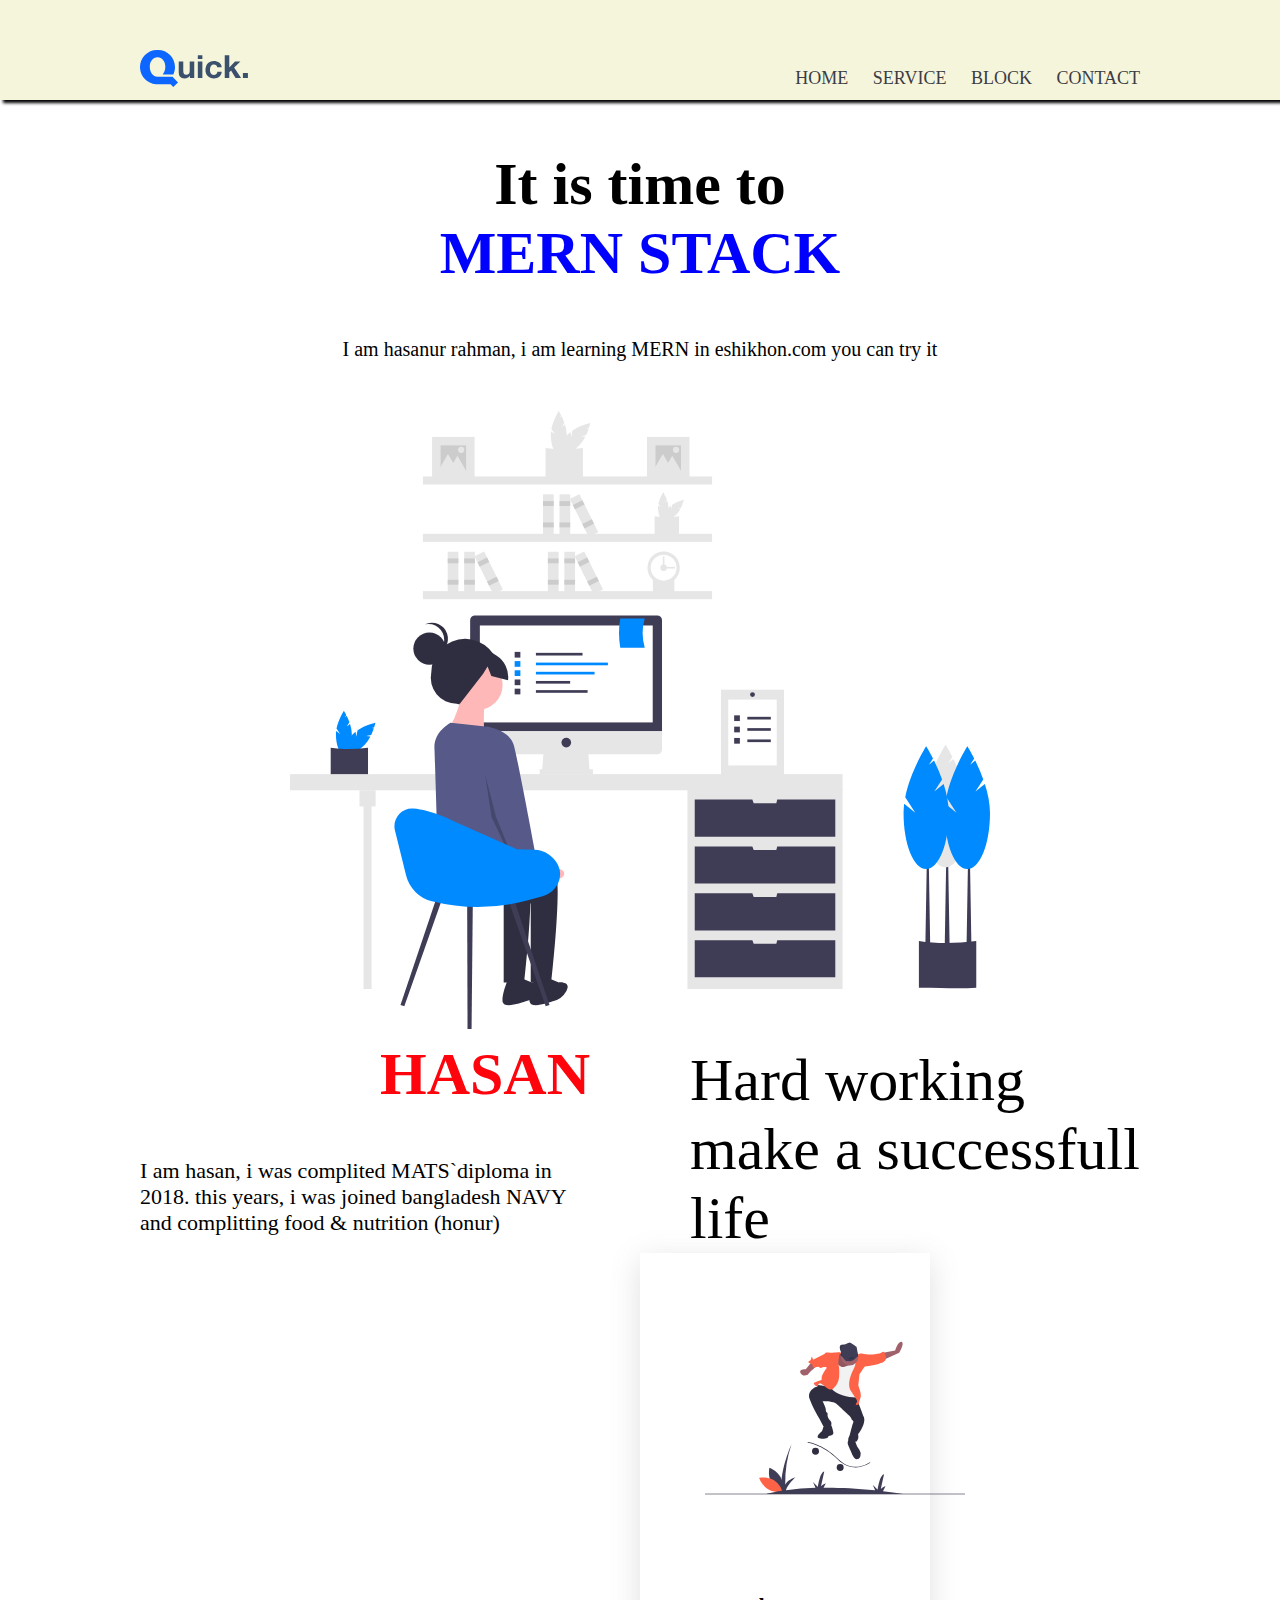
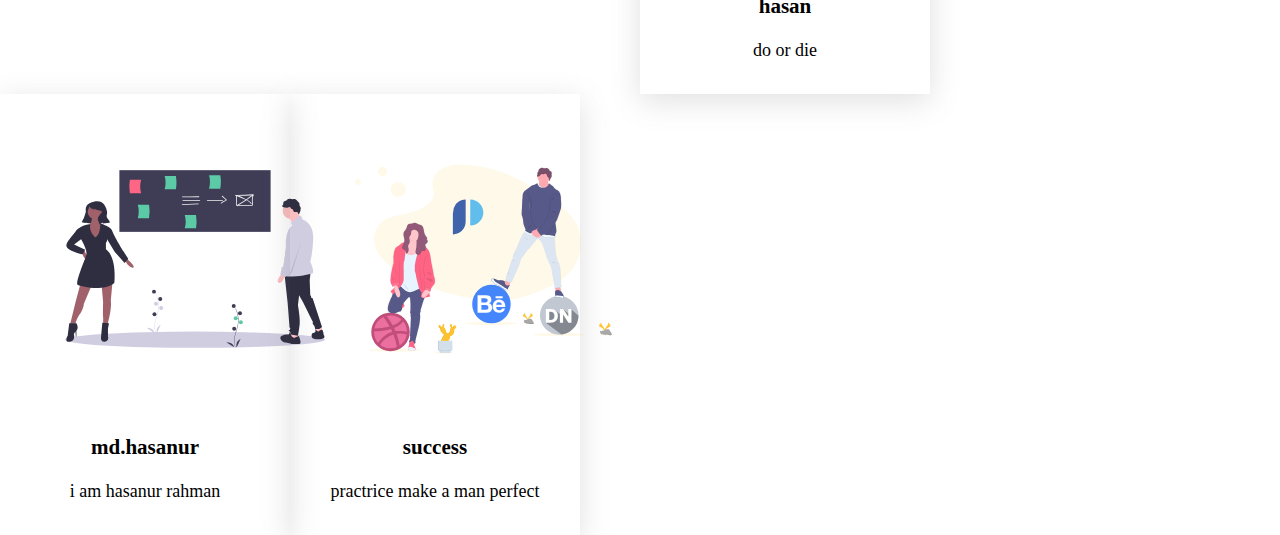
<file: index.html>
<!DOCTYPE html>
<html lang="en">
<head>
    <meta charset="UTF-8">
    <meta http-equiv="X-UA-Compatible" content="IE=edge">
    <meta name="viewport" content="width=device-width, initial-scale=1.0">
    <title>HASAN WEDSIDE</title>
    <link rel="shortcut icon" href="images/favicon.png" type="image/x-icon">
<link rel="stylesheet" href="css/style.css">


</head>
<body>
<header>
   <div class="wrapper">
    <div class="logo">
<img src="images/dark.svg" >
    </div>
    <nav>
<ul>
   <li><a href="#">Home</a></li>
   <li><a href="#">Service</a></li>
   <li><a href="#">Block</a></li>
   <li><a href="#">Contact</a></li>
</ul>
    </nav>
   </div>

   
</header>
<!-- hero section start -->
<section>
   <div class="wrapper"> 
    <h2>It is time to <br><span>MERN STACK</span></h2>
    <P>I am hasanur rahman, i am learning MERN in eshikhon.com you can try it</P>
    <img src="images/illustration-1.svg" >
</div>
</section>


    <div class="wrapper" id="success"><div class="left-side">
        <h2>HASAN</h2>
        <p>I am hasan, i was complited MATS`diploma in 2018. <span>this years, i was joined bangladesh NAVY and complitting food & nutrition (honur)</span> </p>
    </div>
  <div class="right-side">Hard working make a successfull life</div>
</div>

<!-- card start-->
<div id="card">

<div class="card-item">
   <img src="images/illustration-5.svg" alt=""> 
   <h3>hasan</h3>
   <p>do or die</p>

</div>

<div class="card-item">
    <img src="images/illustration-6.svg" alt=""> 
    <h3>md.hasanur</h3>
    <p>i am hasanur rahman </p>
 
 </div>
 <div class="card-item">
    <img src="images/illustration-7.svg" alt=""> 
    <h3>success</h3>
    <p>practrice make a man perfect</p>
 
 </div>
 
</div>







    
</body>
</html>
</file>
<file: css/style.css>
body{
    margin: 0;
    padding: 0;
    font-size: 18px;
  
}
body header{
    background-color: beige;
    box-shadow:3px 3px 3px;
    padding: 50px;
   
 
}

.wrapper{
    
    width: 1000px;
  margin: 0 auto;
  
}
body header .wrapper .logo{
    width: 20%;
    float: left;
}
body header .wrapper nav{
    width: 80%;
    float: left;
}
body header .wrapper ul{
   list-style: none;
   text-align: right;
}
body header .wrapper ul li{
    display : inline;
    margin-left: 20px;
}
body header .wrapper ul li a{
    text-decoration: none;
    text-transform: uppercase;
  color: rgb(60, 60, 68);
  font-weight: 700px;
   
}
 /*hero section start*/
section{}
section .wrapper{
    text-align: center;
}
section .wrapper h2{
    font-size: 60px;
}
section .wrapper h2 span{
   color: blue; 
}
section .wrapper p{
    font-size: 20px;
    margin-bottom: 50px;
}
section .wrapper img{
    width: 70%;
}
/*success section start*/
#success{

}
#success .left-side{
    width: 45%;
    float: left;
    margin-right: 50px;
}
#success .left-side h2{ 
    text-align: right;
    font-size: 60px;
    color:rgb(254, 4, 12) ;
    margin-top: 6px;
}
#success .left-side p{
    font-size: 22px;
}

#success .right-side{
   width: 45%;
   float: right;
   font-size: 60px;
   margin-top: 12px;
}
/*card start*/

#card{
width: 1000px;
  text-align: center;  
}
#card .card-item{
   
   width: 26%; 
   float: left;
  box-shadow: rgba(100, 100, 111, 0.2) 0px 7px 29px 0px;
padding: 15px;



}
#card .card-item img{ 
    width: 100%;
 height:300px;
 padding-left: 50px;
}
#card .card-item h3{

}
#card .card-item p{}
</file>
